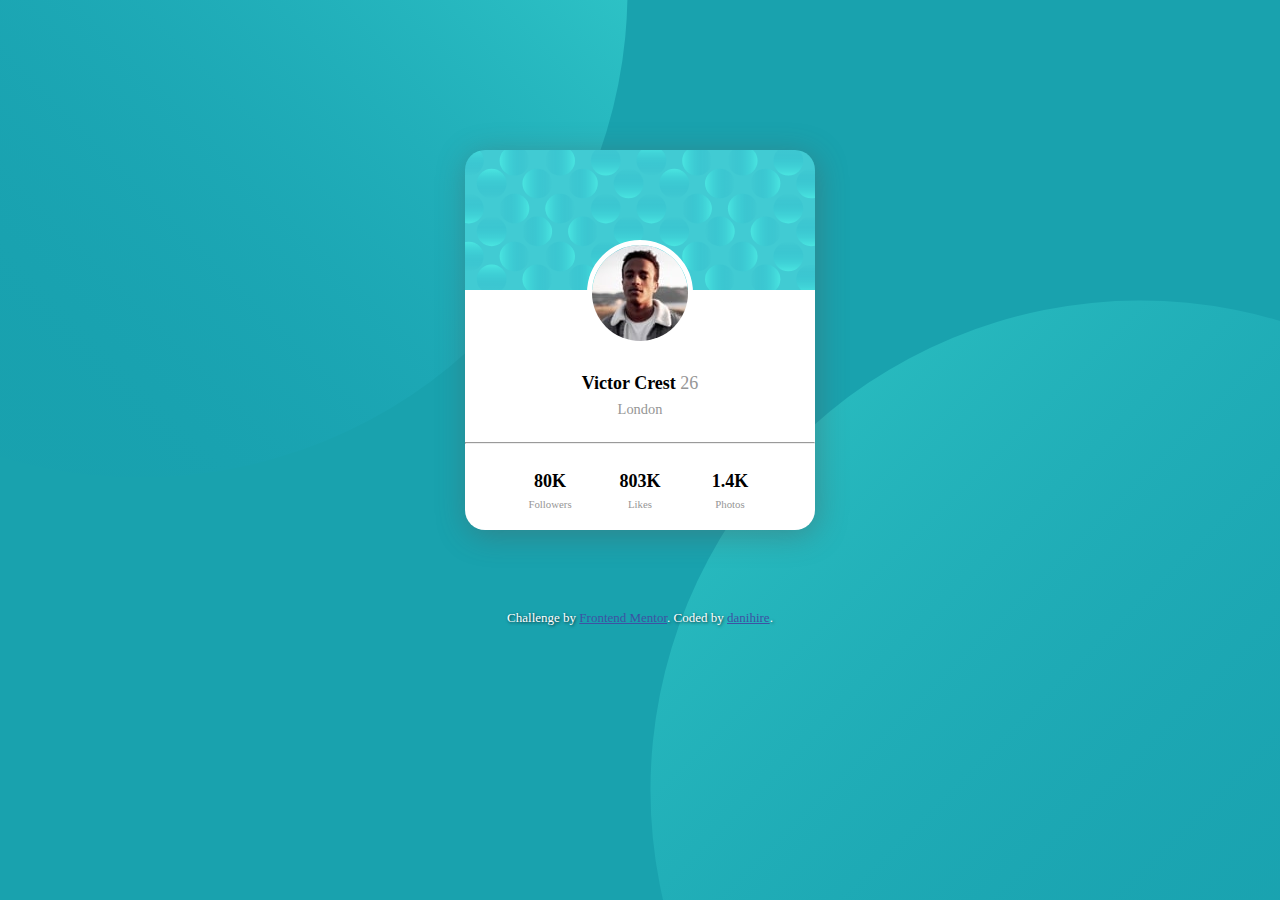
<file: profile-card-component-main/index.html>
<!DOCTYPE html>
<html lang="en">
<head>
  <meta charset="UTF-8">
  <meta name="viewport" content="width=device-width, initial-scale=1.0"> <!-- displays site properly based on user's device -->

  <link rel="icon" type="image/png" sizes="32x32" href="./images/favicon-32x32.png">
  
  <title>Frontend Mentor | Profile card component</title>

  <!-- Feel free to remove these styles or customise in your own stylesheet 👍 -->
  <style>

    body {
      font-family: "Kumbh Sans", "https://fonts.google.com/specimen/Kumbh+Sans";
      font-size: 18px;
      background: url("images/bg-pattern-top.svg"), url("images/bg-pattern-bottom.svg"), hsl(185, 75%, 39%);
      background-repeat: no-repeat, no-repeat;
      background-position-x: -700px, 200px;
      background-position-y: -600px, 300px;
    }
    strong {
      color: black;
    }
    small {
      font-size: 0.6em;
    }
    .card {
      text-align: center;
      width: 340px;
      height: 370px;
      color: hsl(0, 0%, 59%);
      background: white url("images/bg-pattern-card.svg") no-repeat;
      margin: 150px auto 80px;
      border-radius: 20px;
      box-shadow: 2px 5px 30px rgba(85, 85, 85, 0.4);
    }
    .profile-pic img {
      margin: 90px auto 20px;
      border: solid 5px white;
      border-radius: 100%;
    }
    .name {
      width: 120px;
      margin: 0 auto 20px;
      line-height: 25px;
    }
    .details {
      text-align: center;
      padding-left: 0;
      overflow: auto;
    }
    .details ul {
      list-style-type: none;
      margin-right: auto;
    }
    .details li {
      float: left;
      width: 80px;
      margin: 0 5px;
    }
    .attribution {
      font-size: 13px;
      color: white;
      text-align: center;
      text-shadow: 1px 1px 3px rgba(0, 0, 0, 0.7);
    }
    .attribution a {
      color: hsl(228, 45%, 44%);
      text-shadow: none;
    }
    @media screen and (min-width: 376px) {
      body {
        font-family: "Kumbh Sans", "https://fonts.google.com/specimen/Kumbh+Sans";
        font-size: 18px;
        background: url("images/bg-pattern-top.svg"), url("images/bg-pattern-bottom.svg"), hsl(185, 75%, 39%);
        background-repeat: no-repeat, no-repeat;
        background-position-x: -350px, 650px;
        background-position-y: -500px, 300px;
      }
      .card {
        width: 350px;
        height: 380px;
      }
    }

  </style>
</head>
<body>

  <div class="card">
    <div class="profile-pic">
      <img src="images/image-victor.jpg" alt="victor">
    </div>

    <div class="name">
      <strong>Victor Crest</strong> 26<br>
      <small style="font-size: 0.8em;">London</small> 
    </div>
    <hr>
    <div class="details">
      <ul>
        <li><strong>80K</strong><br>
        <small>Followers</small> </li>

        <li><strong>803K</strong><br>
        <small>Likes</small> </li>

        <li><strong>1.4K</strong><br> 
        <small>Photos</small></li>
      </ul>
    </div>
  </div>

  <div class="attribution">
    Challenge by <a href="https://www.frontendmentor.io?ref=challenge" target="_blank">Frontend Mentor</a>. 
    Coded by <a href="https://github.com/hire-blac">danihire</a>.
  </div>
</body>
</html>
</file>
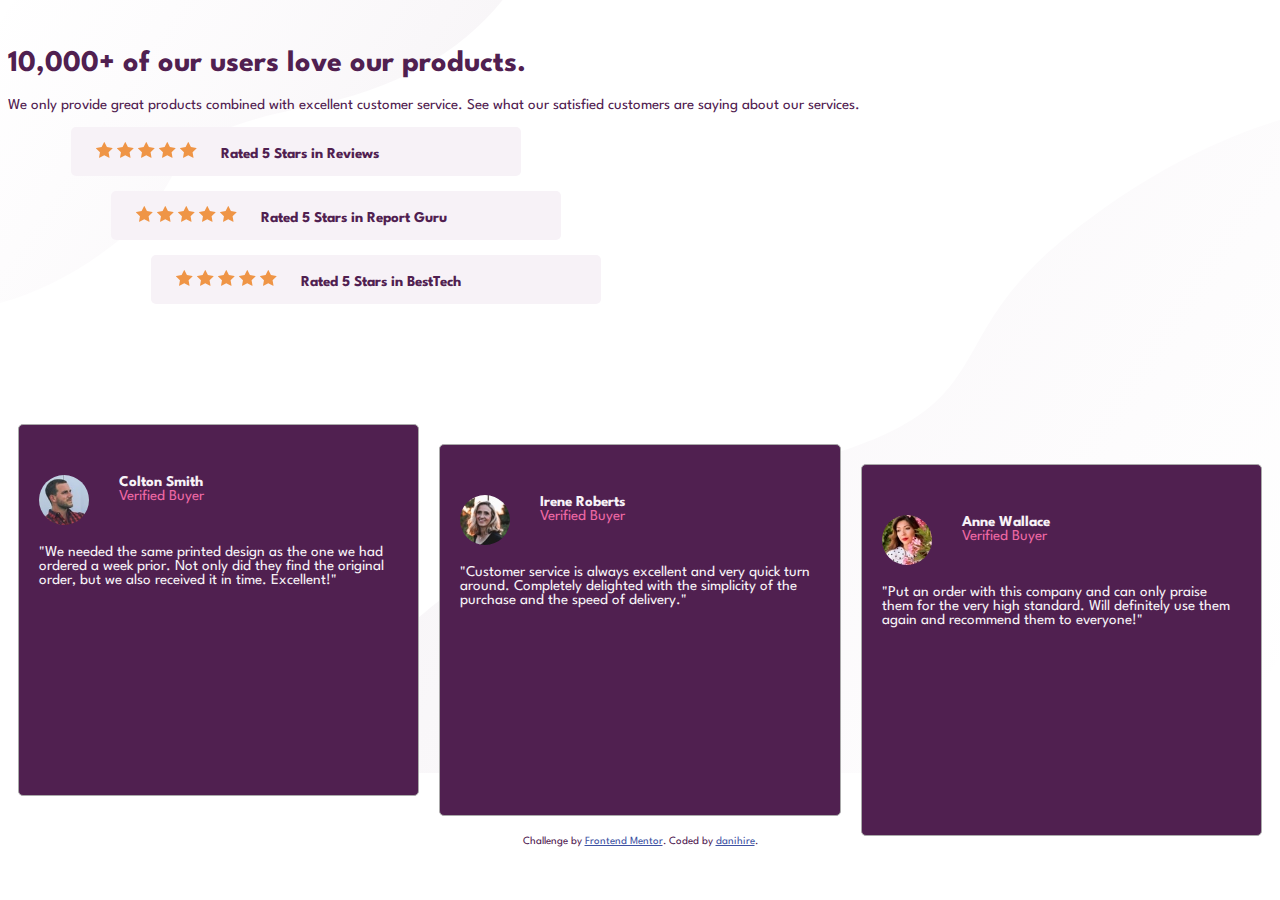
<file: social-proof-section-master/index.html>
<!DOCTYPE html>
<html lang="en">
  <head>
    <meta charset="UTF-8" />
    <meta name="viewport" content="width=device-width, initial-scale=1.0" />
    <!-- displays site properly based on user's device -->

    <link
      rel="icon"
      type="image/png"
      sizes="32x32"
      href="./images/favicon-32x32.png"
    />

    <title>Frontend Mentor | Social proof section</title>

    <link rel="stylesheet" href="https://cdn.jsdelivr.net/npm/bootstrap@4.6.0/dist/css/bootstrap.min.css" integrity="sha384-B0vP5xmATw1+K9KRQjQERJvTumQW0nPEzvF6L/Z6nronJ3oUOFUFpCjEUQouq2+l" crossorigin="anonymous">
    
    <link rel="stylesheet" href="https://fonts.googleapis.com/css?family=Spartan">

    <!-- Feel free to remove these styles or customise in your own stylesheet 👍 -->
    <style>
      body {
          background: url("images/bg-pattern-top-desktop.svg"), url("images/bg-pattern-bottom-desktop.svg");
          background-repeat: no-repeat no-repeat;
          background-position-x: -50px, 50px;
          background-position-y: -50px, 100px;
          font-family: Spartan;
          font-size: 15px;
          color: hsl(300, 43%, 22%);
        }
        .intro {
          text-align: center;
          width: 90%;
          margin: 40px auto;
        }
        .ratings {
          width: 90%;
          margin: 0 auto 40px;
        }
        .ratings p {
          background: hsl(300, 24%, 96%);
          width: 100%;
          text-align: center;
          padding: 7px;
          border-radius: 5px;
          box-sizing: border-box;
        }
        .ratings span {
          display: block;
          padding: 10px;
        }
        .customer_review {
          background: hsl(300, 43%, 22%);
          color: hsl(300, 24%, 96%);
          width: 90%;
          height: 300px;
          margin: 20px auto;
          padding: 40px;
          border: solid 1px #aaa;
          border-radius: 5px;
        }
        .customer_review img {
          margin-right: 30px;
          width: 50px;
          height: 50px;
          border-radius: 100%;
        }
        .customer_review .customer {
          display: flex;
          margin-bottom: 20px;
        }
        .name em {
          color: hsl(333, 80%, 67%);
          font-style: normal;
        }
      @media screen and (min-width: 600px) {  
        body {
          background-position-x: -50px, 300px;
          background-position-y: -50px, 100px;
          margin-top: 50px;
        }
        .intro {
          text-align: left;
          width: 100%;
          margin: 0;
        }
        .reviews {
          display: inline-flex;
          width: 100%;
          margin-top: 80px;
          justify-content: center;
        }
        .ratings p {
          width: 450px;
          padding: 15px;
          text-align: left;
        }
        .ratings span {
          display: inline;
          margin-right: 10px;
        }
        #two {
          margin-left: 40px;
        }
        #three {
          margin-left: 80px;
        }
        .customer_review {
          margin: 0 10px;
          padding: 50px 20px 20px;
        }
        .two {
          margin-top: 20px;
        }
        .three {
          margin-top: 40px;
        }
      }
      .attribution {
        font-size: 11px;
        text-align: center;
      }
      .attribution a {
        color: hsl(228, 45%, 44%);
      }
    </style>
  </head>
  <body>
    <div class="container p-sm-5">
      <div class="row">
        <div class="intro col-md-5 col-sm-12">
          <h1 style="font-weight: 700;">10,000+ of our users love our products.</h1>

          We only provide great products combined with excellent customer service.
          See what our satisfied customers are saying about our services.
        </div>

        <div class="col-md-1"></div>

        <div class="ratings col-md-6 col-sm-12">
          <p id="one">
            <span>
              <img src="images/icon-star.svg" alt=" * ">
              <img src="images/icon-star.svg" alt=" * ">
              <img src="images/icon-star.svg" alt=" * ">
              <img src="images/icon-star.svg" alt=" * ">
              <img src="images/icon-star.svg" alt=" * ">
            </span>
            <b>Rated 5 Stars in Reviews</b>
          </p>
          <p id="two">
            <span>
              <img src="images/icon-star.svg" alt=" * ">
              <img src="images/icon-star.svg" alt=" * ">
              <img src="images/icon-star.svg" alt=" * ">
              <img src="images/icon-star.svg" alt=" * ">
              <img src="images/icon-star.svg" alt=" * ">
            </span>
            <b>Rated 5 Stars in Report Guru</b>
          </p>
          <p id="three">
            <span>
              <img src="images/icon-star.svg" alt=" * ">
              <img src="images/icon-star.svg" alt=" * ">
              <img src="images/icon-star.svg" alt=" * ">
              <img src="images/icon-star.svg" alt=" * ">
              <img src="images/icon-star.svg" alt=" * ">
            </span>
            <b>Rated 5 Stars in BestTech</b>
          </p>
        </div><!-- ratings -->
      
      </div><!-- row -->

      <div class="reviews">

        <div class="customer_review one">
          <div class="customer">
            <img src="images/image-colton.jpg" alt="Colton Smith">
            <div class="name"><b>Colton Smith</b><br>
            <em>Verified Buyer</em></div>
          </div>
          "We needed the same printed design as the one we had ordered a week prior.
          Not only did they find the original order, but we also received it in time.
          Excellent!"
        </div>

        <div class="customer_review two">
          <div class="customer">
            <img src="images/image-irene.jpg" alt="Irene Roberts">
            <div class="name"><b>Irene Roberts</b><br>
            <em>Verified Buyer</em></div>
          </div>
          "Customer service is always excellent and very quick turn around. Completely
          delighted with the simplicity of the purchase and the speed of delivery."
        </div>

        <div class="customer_review three">  
          <div class="customer">
            <img src="images/image-anne.jpg" alt="Ann Wallace">
            <div class="name"><b>Anne Wallace</b><br>
            <em>Verified Buyer</em></div>
          </div>
          "Put an order with this company and can only praise them for the very high
          standard. Will definitely use them again and recommend them to everyone!"
        </div>

      </div><!-- reviews -->

    </div><!-- container -->

    <div class="attribution">
      Challenge by
      <a href="https://www.frontendmentor.io?ref=challenge" target="_blank"
        >Frontend Mentor</a
      >. Coded by <a href="https://github.com/hire-blac">danihire</a>.
    </div>

  </body>
</html>
</file>
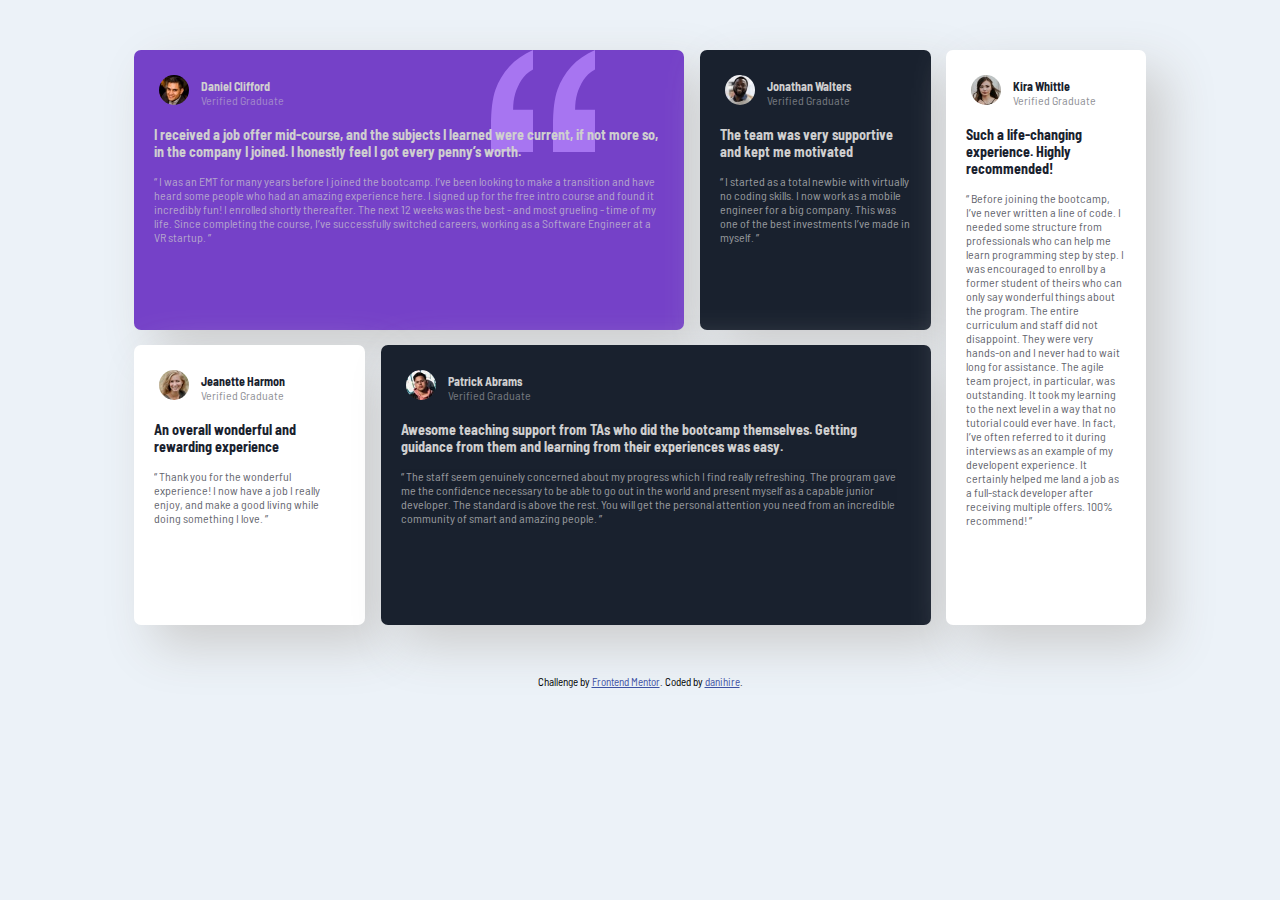
<file: testimonials-grid-section-main/index.html>
<!DOCTYPE html>
<html lang="en">
<head>
  <meta charset="UTF-8">
  <meta name="viewport" content="width=device-width, initial-scale=1.0"> <!-- displays site properly based on user's device -->

  <link rel="icon" type="image/png" sizes="32x32" href="./images/favicon-32x32.png">
  
  <link rel="stylesheet" href="style.css">
  
  <title>Frontend Mentor | Testimonial Grid Section Main</title>
  
  <link rel="stylesheet" href="https://fonts.googleapis.com/css2?family=Barlow+Semi+Condensed">
  
  <style>
    body {
    font-family: "Barlow Semi Condensed";
    }
  </style>

</head>
<body>

  <div class="container">
    <div class="flexbox">

      <div class="flex-item1 bg-image">
        <div class="graduate">
          <img src="images/image-daniel.jpg" alt="Daniel Clifford">
          <div class="details"><h4>Daniel Clifford</h4>
          <em>Verified Graduate</em></div>
        </div>

        <h3 class="light">I received a job offer mid-course, and the subjects I learned were current, if not more so, 
        in the company I joined. I honestly feel I got every penny’s worth.</h3>

        <p class="testimonial">“ I was an EMT for many years before I joined the bootcamp. I’ve been looking to make a 
          transition and have heard some people who had an amazing experience here. I signed up 
          for the free intro course and found it incredibly fun! I enrolled shortly thereafter. 
          The next 12 weeks was the best - and most grueling - time of my life. Since completing 
          the course, I’ve successfully switched careers, working as a Software Engineer at a VR startup. ”
        </p>
      </div>

      <div class="flex-item2 move-right" style="background: hsl(219, 29%, 14%);">
        <div class="graduate">
          <img src="images/image-jonathan.jpg" alt="Jonathan Walters">
          <div class="details"><h4>Jonathan Walters</h4>
          <em>Verified Graduate</em></div>
        </div>

        <h3 class="light">The team was very supportive and kept me motivated</h3>

        <p class="testimonial"> “ I started as a total newbie with virtually no coding skills. I now work as a mobile engineer 
          for a big company. This was one of the best investments I’ve made in myself. ”
        </p> 
      </div>

      <div class="flex-item2 bottom-row" style="background: white; color: hsl(219, 29%, 14%);">
        <div class="graduate">
          <img src="images/image-jeanette.jpg" alt="Jeanette Harmon">
          <div class="details"><h4>Jeanette Harmon</h4>
          <em>Verified Graduate</em></div>
        </div>

        <h3>An overall wonderful and rewarding experience</h3>

        <p class="testimonial">“ Thank you for the wonderful experience! I now have a job I really enjoy, and make a good living 
          while doing something I love. ”
        </p> 
      </div>

      <div class="flex-item1 bottom-row move-right" style="background: hsl(219, 29%, 14%);">
        <div class="graduate">
          <img src="images/image-patrick.jpg" alt="Patrick Abrams">
          <div class="details"><h4>Patrick Abrams</h4>
          <em>Verified Graduate</em></div>
        </div>

        <h3>Awesome teaching support from TAs who did the bootcamp themselves. Getting guidance from them and 
        learning from their experiences was easy.</h3>

        <p class="testimonial">“ The staff seem genuinely concerned about my progress which I find really refreshing. The program 
          gave me the confidence necessary to be able to go out in the world and present myself as a capable 
          junior developer. The standard is above the rest. You will get the personal attention you need from 
          an incredible community of smart and amazing people. ”
        </p> 
      </div>

    </div><!-- flexbox-->

    <div class="sidebar" style="color: hsl(219, 29%, 14%);">
      <div class="graduate">
        <img src="images/image-kira.jpg" alt="Kira Whittle">
        <div class="details"><h4>Kira Whittle</h4> 
        <em>Verified Graduate</em></div>
      </div>

      <h3>Such a life-changing experience. Highly recommended!</h3>

      <p class="testimonial">“ Before joining the bootcamp, I’ve never written a line of code. I needed some structure from 
        professionals who can help me learn programming step by step. I was encouraged to enroll by a former 
        student of theirs who can only say wonderful things about the program. The entire curriculum and staff 
        did not disappoint. They were very hands-on and I never had to wait long for assistance. The agile team 
        project, in particular, was outstanding. It took my learning to the next level in a way that no tutorial 
        could ever have. In fact, I’ve often referred to it during interviews as an example of my developent 
        experience. It certainly helped me land a job as a full-stack developer after receiving multiple offers. 
        100% recommend! ”
      </p> 
    </div><!-- side bar -->

  </div><!-- container -->
  
  <div class="attribution">
    Challenge by <a href="https://www.frontendmentor.io?ref=challenge" target="_blank">Frontend Mentor</a>. 
    Coded by <a href="https://github.com/hire-blac">danihire</a>.
  </div>
</body>
</html>
</file>
<file: testimonials-grid-section-main/style.css>
body {
  font-size: 12px;
  background: hsl(210, 46%, 95%);
  color: hsl(0, 0%, 81%);
}
.bg-image {
  background: url('images/bg-pattern-quotation.svg'), hsl(263, 55%, 52%);
  background-repeat: no-repeat;
  background-position-x: 80%;
}
.testimonial {
  opacity: 0.7;
}
.details {
  display: inline-block;
}
.graduate {
  display: inline-block;
  padding: 5px;
}
.graduate h4 {
  display: inline;
  margin-bottom: 5px;
}
img {
  width: 30px;
  height: 30px;
  margin-right: 10px;
  border-radius: 100%;
}
em {
  display: block;
  opacity: 0.5;
  font-style: normal;
}
.container {
  width: 80%;
  margin: 0 auto;
  box-sizing: border-box;
}
.flexbox {
  width: 100%;
  margin: 20px 0;
}
.flex-item1 {
  width: 100%;
  height: auto;
  margin: 20px 0 0;
  padding: 20px;
  box-sizing: border-box;
  border-radius: 7px;
  box-shadow: 5px 5px 15px #ccc;
}
.flex-item2 {
  width: 100%;
  height: auto;
  margin: 20px 0 0;
  padding: 20px;
  box-sizing: border-box;
  border-radius: 7px;
  box-shadow: 5px 5px 15px #ccc;
}
.sidebar {
  width: 100%;
  background: white;
  margin: 20px 0;
  padding: 20px;
  box-sizing: border-box;
  box-shadow: 5px 5px 15px #ccc;
  border-radius: 7px;
}
@media screen and (min-width: 376px) {
  .container {
    width: 80%;
    margin: 50px auto;
    box-sizing: border-box;
  }
  .flexbox {
    width: 100%;
    margin: 20px auto;
  }
  .flex-item1 {
    width: 80%;
    height: auto;
    margin: 20px auto;
    box-sizing: border-box;
    border-radius: 7px;
    box-shadow: 20px 20px 50px #ccc;
    overflow: auto;
  }
  .flex-item2 {
    width: 80%;
    height: auto;
    margin: 20px auto;
    box-sizing: border-box;
    border-radius: 7px;
    box-shadow: 20px 20px 50px #ccc;
    overflow: auto;
  }
  .sidebar {
    width: 80%;
    background: white;
    margin: 20px auto;
    box-sizing: border-box;
    box-shadow: 20px 20px 50px #ccc;
    border-radius: 7px;
  }
}
@media screen and (min-width: 1050px) {
  .container {
    display: flex;
    width: 80%;
    margin: 50px auto;
    box-sizing: border-box;
  }
  .flexbox {
    width: 80%;
    margin: 0;
    float: left;
    flex-wrap: wrap;
  }
  .flex-item1 {
    width: 69%;
    height: 280px;
    float: left;
    margin: 0;
    box-sizing: border-box;
    border-radius: 7px;
    box-shadow: 20px 20px 50px #ccc;
    overflow: auto;
  }
  .flex-item2 {
    width: 29%;
    height: 280px;
    float: left;
    margin: 0;
    box-sizing: border-box;
    border-radius: 7px;
    box-shadow: 20px 20px 50px #ccc;
    overflow: auto;
  }
  .sidebar {
    width: 20%;
    background: white;
    float: left;
    margin: 0 0 0 15px;
    box-sizing: border-box;
    box-shadow: 20px 20px 50px #ccc;
    border-radius: 7px;
  }
  .move-right {
    float: right;
  }
  .bottom-row {
    margin-top: 15px;
  }
}
.attribution { font-size: 11px; color: black; text-align: center; }
.attribution a { color: hsl(228, 45%, 44%); }
</file>
